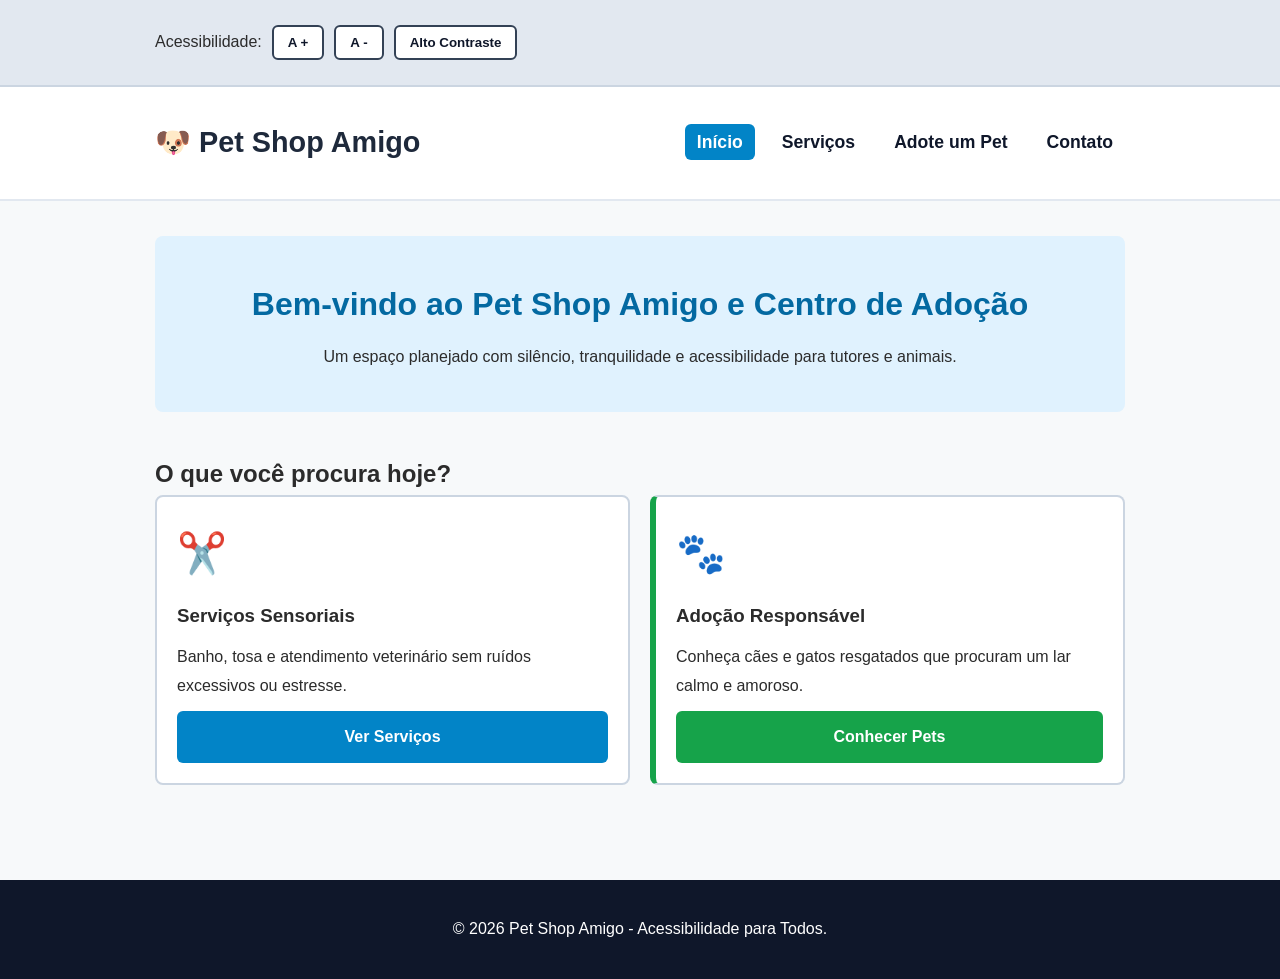
<file: index.html>
<!DOCTYPE html>
<html lang="pt-BR">
<head>
  <meta charset="UTF-8">
  <meta name="viewport" content="width=device-width, initial-scale=1.0">
  <title>Início - Pet Shop Amigo & Adoção</title>
  <link rel="stylesheet" href="style.css">
</head>
<body>

  <!-- BARRA DE ACESSIBILIDADE -->
  <aside class="barra-acessibilidade" role="region" aria-label="Ferramentas de Acessibilidade">
    <div class="container">
      <span id="label-acessibilidade">Acessibilidade:</span>
      <button id="btn-aumentar" aria-label="Aumentar texto">A +</button>
      <button id="btn-diminuir" aria-label="Diminuir texto">A -</button>
      <button id="btn-contraste" aria-label="Alto Contraste">Alto Contraste</button>
    </div>
  </aside>

  <!-- MENU NAVEGAÇÃO -->
  <header class="cabecalho">
    <div class="container">
      <h1>🐶 Pet Shop Amigo</h1>
      <nav aria-label="Navegação Principal">
        <ul>
          <li><a href="index.html" class="ativo">Início</a></li>
          <li><a href="servicos.html">Serviços</a></li>
          <li><a href="adocao.html">Adote um Pet</a></li>
          <li><a href="contato.html">Contato</a></li>
        </ul>
      </nav>
    </div>
  </header>

  <main class="container">
    <section class="hero">
      <h2>Bem-vindo ao Pet Shop Amigo e Centro de Adoção</h2>
      <p>Um espaço planejado com silêncio, tranquilidade e acessibilidade para tutores e animais.</p>
    </section>

    <section class="secao">
      <h2>O que você procura hoje?</h2>
      <div class="grid-cards">
        <article class="card">
          <span class="icone" aria-hidden="true">✂️</span>
          <h3>Serviços Sensoriais</h3>
          <p>Banho, tosa e atendimento veterinário sem ruídos excessivos ou estresse.</p>
          <a href="servicos.html" class="btn-acao">Ver Serviços</a>
        </article>

        <article class="card card-adocao">
          <span class="icone" aria-hidden="true">🐾</span>
          <h3>Adoção Responsável</h3>
          <p>Conheça cães e gatos resgatados que procuram um lar calmo e amoroso.</p>
          <a href="adocao.html" class="btn-acao btn-adotar">Conhecer Pets</a>
        </article>
      </div>
    </section>
  </main>

  <footer class="rodape">
    <div class="container">
      <p>&copy; 2026 Pet Shop Amigo - Acessibilidade para Todos.</p>
    </div>
  </footer>

  <!-- VLIBRAS E SCRIPTS -->
  <div vw class="enabled"><div vw-access-button class="active"></div><div vw-plugin-wrapper><div class="vw-plugin-top-wrapper"></div></div></div>
  <script src="https://vlibras.gov.br/app/vlibras-plugin.js"></script>
  <script>new window.VLibras.Widget('https://vlibras.gov.br/app');</script>
  <script>
    let tamanho = 100;
    document.getElementById('btn-aumentar').onclick = () => { if(tamanho < 150){ tamanho += 10; document.body.style.fontSize = tamanho + '%'; } };
    document.getElementById('btn-diminuir').onclick = () => { if(tamanho > 80){ tamanho -= 10; document.body.style.fontSize = tamanho + '%'; } };
    document.getElementById('btn-contraste').onclick = () => { document.body.classList.toggle('alto-contraste'); };
  </script>
</body>
</html
</file>
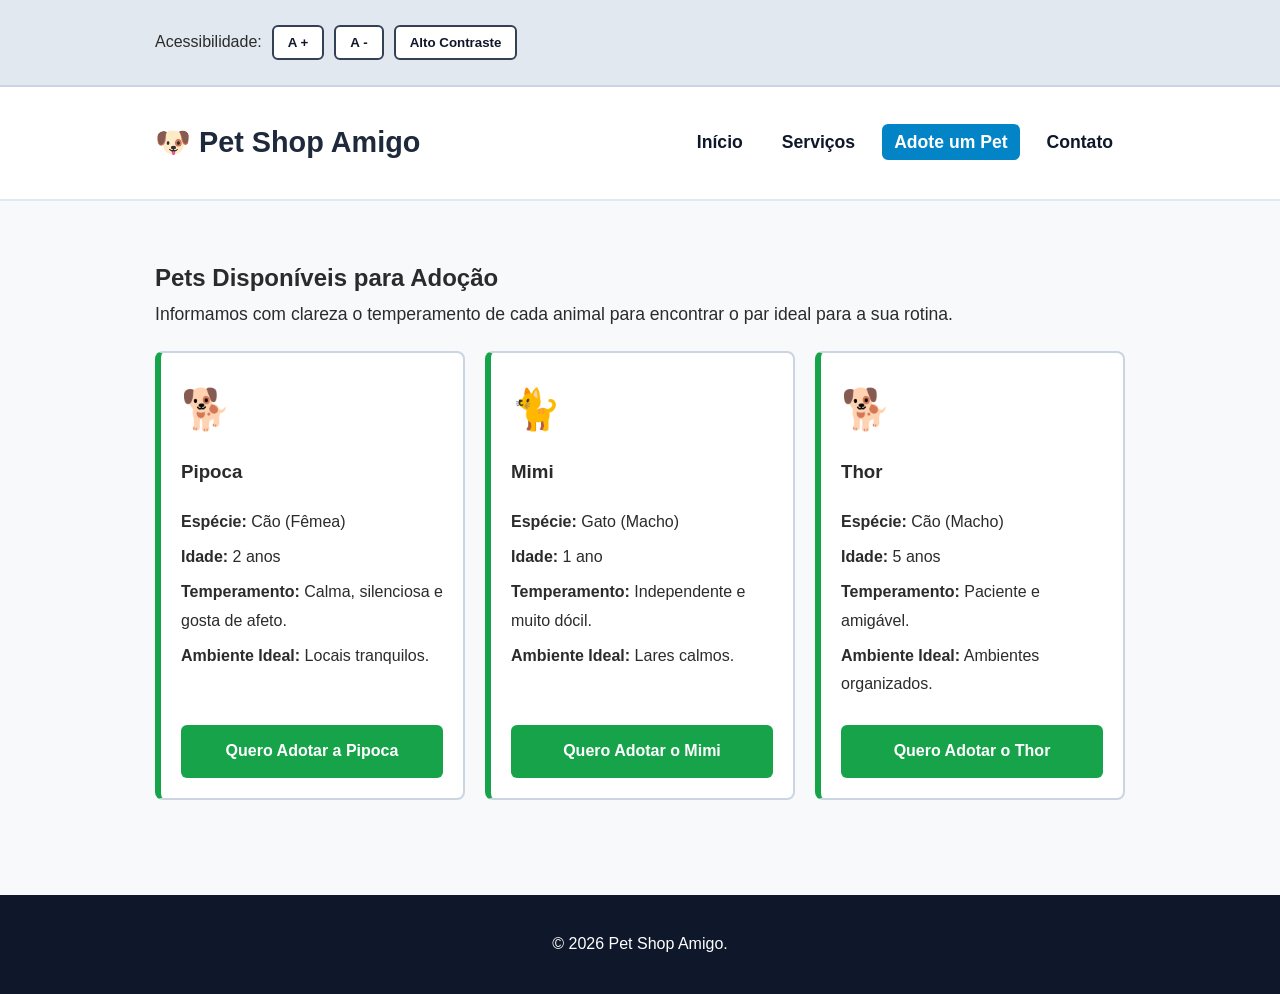
<file: adocao.html>
<!DOCTYPE html>
<html lang="pt-BR">
<head>
  <meta charset="UTF-8">
  <meta name="viewport" content="width=device-width, initial-scale=1.0">
  <title>Adoção - Pet Shop Amigo</title>
  <link rel="stylesheet" href="style.css">
</head>
<body>

  <aside class="barra-acessibilidade" role="region" aria-label="Ferramentas de Acessibilidade">
    <div class="container">
      <span>Acessibilidade:</span>
      <button id="btn-aumentar">A +</button>
      <button id="btn-diminuir">A -</button>
      <button id="btn-contraste">Alto Contraste</button>
    </div>
  </aside>

  <header class="cabecalho">
    <div class="container">
      <h1>🐶 Pet Shop Amigo</h1>
      <nav aria-label="Navegação Principal">
        <ul>
          <li><a href="index.html">Início</a></li>
          <li><a href="servicos.html">Serviços</a></li>
          <li><a href="adocao.html" class="ativo">Adote um Pet</a></li>
          <li><a href="contato.html">Contato</a></li>
        </ul>
      </nav>
    </div>
  </header>

  <main class="container">
    <section class="secao">
      <h2>Pets Disponíveis para Adoção</h2>
      <p class="subtitulo">Informamos com clareza o temperamento de cada animal para encontrar o par ideal para a sua rotina.</p>

      <div class="grid-cards">
        <article class="card card-adocao">
          <span class="icone" aria-hidden="true">🐕</span>
          <h3>Pipoca</h3>
          <ul class="detalhes-pet">
            <li><strong>Espécie:</strong> Cão (Fêmea)</li>
            <li><strong>Idade:</strong> 2 anos</li>
            <li><strong>Temperamento:</strong> Calma, silenciosa e gosta de afeto.</li>
            <li><strong>Ambiente Ideal:</strong> Locais tranquilos.</li>
          </ul>
          <a href="contato.html" class="btn-acao btn-adotar">Quero Adotar a Pipoca</a>
        </article>

        <article class="card card-adocao">
          <span class="icone" aria-hidden="true">🐈</span>
          <h3>Mimi</h3>
          <ul class="detalhes-pet">
            <li><strong>Espécie:</strong> Gato (Macho)</li>
            <li><strong>Idade:</strong> 1 ano</li>
            <li><strong>Temperamento:</strong> Independente e muito dócil.</li>
            <li><strong>Ambiente Ideal:</strong> Lares calmos.</li>
          </ul>
          <a href="contato.html" class="btn-acao btn-adotar">Quero Adotar o Mimi</a>
        </article>

        <article class="card card-adocao">
          <span class="icone" aria-hidden="true">🐕</span>
          <h3>Thor</h3>
          <ul class="detalhes-pet">
            <li><strong>Espécie:</strong> Cão (Macho)</li>
            <li><strong>Idade:</strong> 5 anos</li>
            <li><strong>Temperamento:</strong> Paciente e amigável.</li>
            <li><strong>Ambiente Ideal:</strong> Ambientes organizados.</li>
          </ul>
          <a href="contato.html" class="btn-acao btn-adotar">Quero Adotar o Thor</a>
        </article>
      </div>
    </section>
  </main>

  <footer class="rodape"><div class="container"><p>&copy; 2026 Pet Shop Amigo.</p></div></footer>

  <div vw class="enabled"><div vw-access-button class="active"></div><div vw-plugin-wrapper><div class="vw-plugin-top-wrapper"></div></div></div>
  <script src="https://vlibras.gov.br/app/vlibras-plugin.js"></script>
  <script>
    new window.VLibras.Widget('https://vlibras.gov.br/app');
    let tamanho = 100;
    document.getElementById('btn-aumentar').onclick = () => { if(tamanho < 150){ tamanho += 10; document.body.style.fontSize = tamanho + '%'; } };
    document.getElementById('btn-diminuir').onclick = () => { if(tamanho > 80){ tamanho -= 10; document.body.style.fontSize = tamanho + '%'; } };
    document.getElementById('btn-contraste').onclick = () => { document.body.classList.toggle('alto-contraste'); };
  </script>
</body>
</html>
</file>
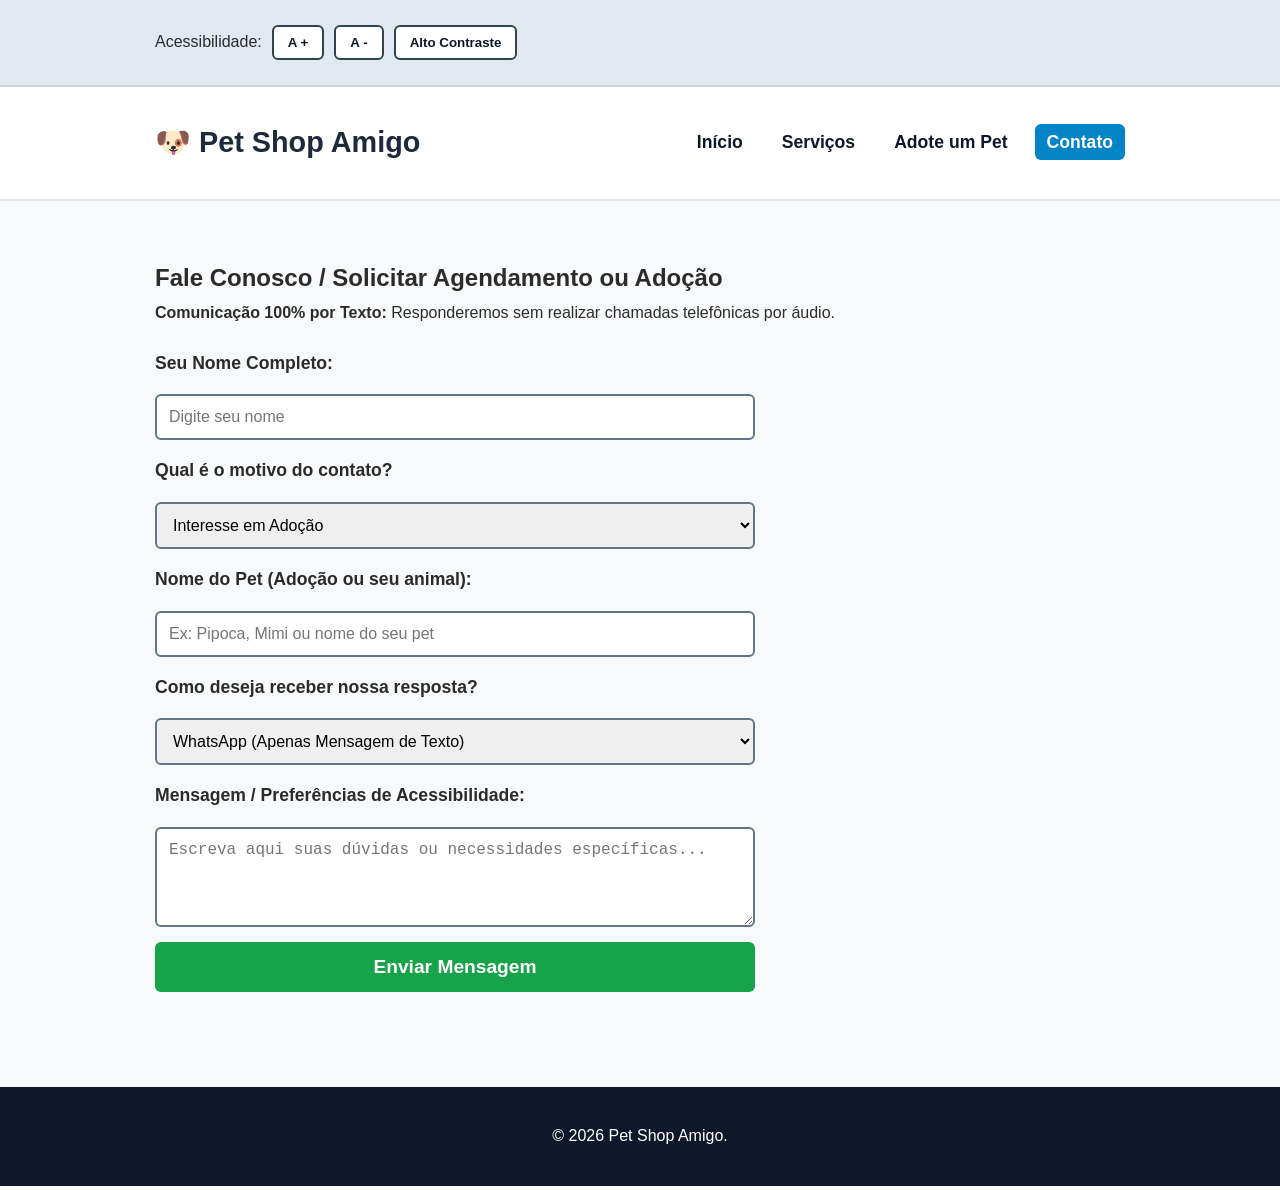
<file: contato.html>
<!DOCTYPE html>
<html lang="pt-BR">
<head>
  <meta charset="UTF-8">
  <meta name="viewport" content="width=device-width, initial-scale=1.0">
  <title>Contato - Pet Shop Amigo</title>
  <link rel="stylesheet" href="style.css">
</head>
<body>

  <aside class="barra-acessibilidade" role="region" aria-label="Ferramentas de Acessibilidade">
    <div class="container">
      <span>Acessibilidade:</span>
      <button id="btn-aumentar">A +</button>
      <button id="btn-diminuir">A -</button>
      <button id="btn-contraste">Alto Contraste</button>
    </div>
  </aside>

  <header class="cabecalho">
    <div class="container">
      <h1>🐶 Pet Shop Amigo</h1>
      <nav aria-label="Navegação Principal">
        <ul>
          <li><a href="index.html">Início</a></li>
          <li><a href="servicos.html">Serviços</a></li>
          <li><a href="adocao.html">Adote um Pet</a></li>
          <li><a href="contato.html" class="ativo">Contato</a></li>
        </ul>
      </nav>
    </div>
  </header>

  <main class="container">
    <section class="secao">
      <h2>Fale Conosco / Solicitar Agendamento ou Adoção</h2>
      <p><strong>Comunicação 100% por Texto:</strong> Responderemos sem realizar chamadas telefônicas por áudio.</p>

      <form class="formulario" onsubmit="alert('Sua mensagem foi enviada! Responderemos por mensagem escrita.'); return false;">
        <label for="nome">Seu Nome Completo:</label>
        <input type="text" id="nome" name="nome" required placeholder="Digite seu nome">

        <label for="assunto">Qual é o motivo do contato?</label>
        <select id="assunto" name="assunto">
          <option value="adocao">Interesse em Adoção</option>
          <option value="servico">Agendar Serviço de Pet Shop</option>
          <option value="duvidas">Dúvidas Gerais</option>
        </select>

        <label for="pet">Nome do Pet (Adoção ou seu animal):</label>
        <input type="text" id="pet" name="pet" placeholder="Ex: Pipoca, Mimi ou nome do seu pet">

        <label for="preferencia">Como deseja receber nossa resposta?</label>
        <select id="preferencia" name="preferencia">
          <option value="whatsapp">WhatsApp (Apenas Mensagem de Texto)</option>
          <option value="email">E-mail</option>
          <option value="sms">SMS</option>
        </select>

        <label for="mensagem">Mensagem / Preferências de Acessibilidade:</label>
        <textarea id="mensagem" name="mensagem" rows="4" placeholder="Escreva aqui suas dúvidas ou necessidades específicas..."></textarea>

        <button type="submit" class="btn-enviar">Enviar Mensagem</button>
      </form>
    </section>
  </main>

  <footer class="rodape"><div class="container"><p>&copy; 2026 Pet Shop Amigo.</p></div></footer>

  <div vw class="enabled"><div vw-access-button class="active"></div><div vw-plugin-wrapper><div class="vw-plugin-top-wrapper"></div></div></div>
  <script src="https://vlibras.gov.br/app/vlibras-plugin.js"></script>
  <script>
    new window.VLibras.Widget('https://vlibras.gov.br/app');
    let tamanho = 100;
    document.getElementById('btn-aumentar').onclick = () => { if(tamanho < 150){ tamanho += 10; document.body.style.fontSize = tamanho + '%'; } };
    document.getElementById('btn-diminuir').onclick = () => { if(tamanho > 80){ tamanho -= 10; document.body.style.fontSize = tamanho + '%'; } };
    document.getElementById('btn-contraste').onclick = () => { document.body.classList.toggle('alto-contraste'); };
  </script>
</body>
</html>
</file>
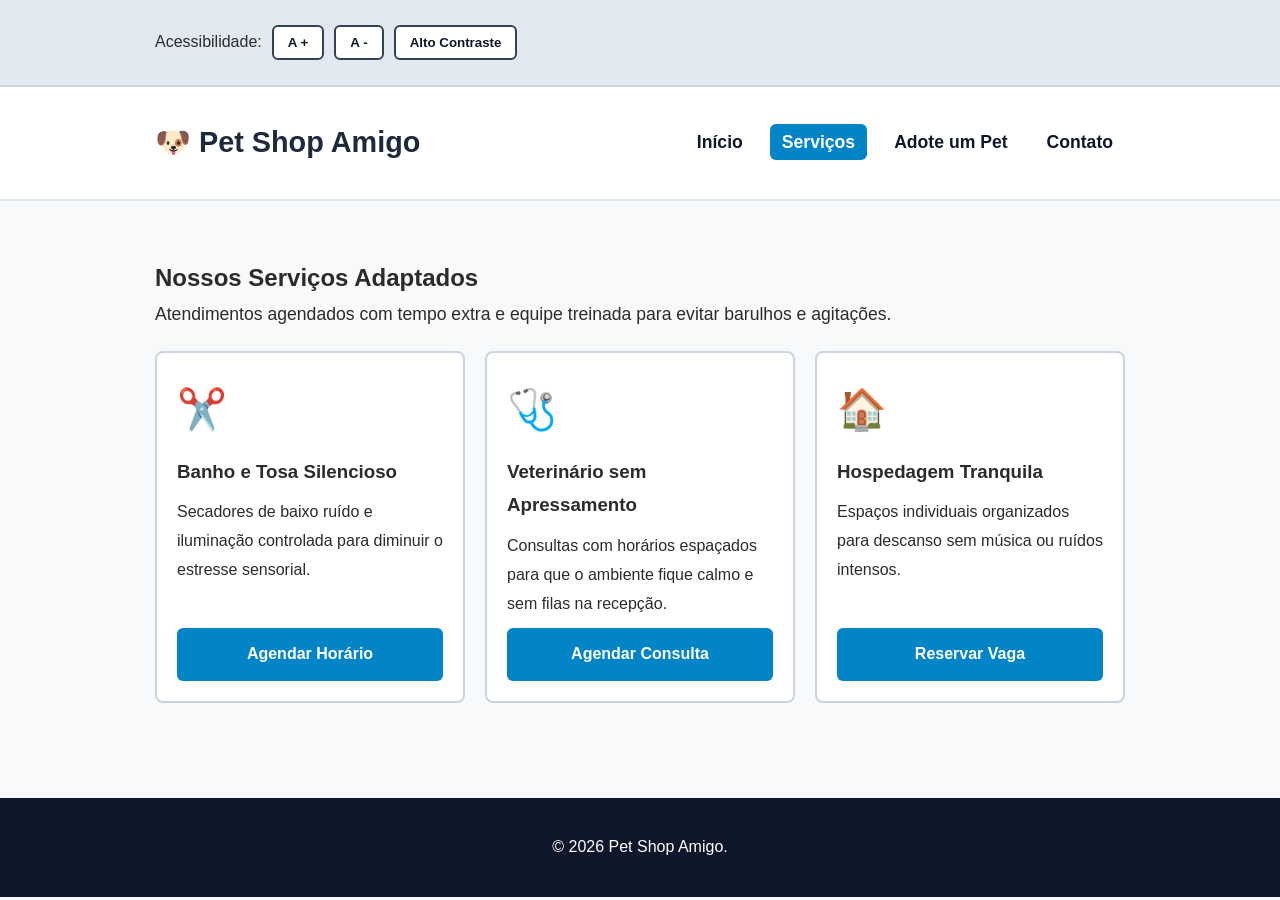
<file: servicos.html>
<!DOCTYPE html>
<html lang="pt-BR">
<head>
  <meta charset="UTF-8">
  <meta name="viewport" content="width=device-width, initial-scale=1.0">
  <title>Serviços - Pet Shop Amigo</title>
  <link rel="stylesheet" href="style.css">
</head>
<body>

  <aside class="barra-acessibilidade" role="region" aria-label="Ferramentas de Acessibilidade">
    <div class="container">
      <span>Acessibilidade:</span>
      <button id="btn-aumentar">A +</button>
      <button id="btn-diminuir">A -</button>
      <button id="btn-contraste">Alto Contraste</button>
    </div>
  </aside>

  <header class="cabecalho">
    <div class="container">
      <h1>🐶 Pet Shop Amigo</h1>
      <nav aria-label="Navegação Principal">
        <ul>
          <li><a href="index.html">Início</a></li>
          <li><a href="servicos.html" class="ativo">Serviços</a></li>
          <li><a href="adocao.html">Adote um Pet</a></li>
          <li><a href="contato.html">Contato</a></li>
        </ul>
      </nav>
    </div>
  </header>

  <main class="container">
    <section class="secao">
      <h2>Nossos Serviços Adaptados</h2>
      <p class="subtitulo">Atendimentos agendados com tempo extra e equipe treinada para evitar barulhos e agitações.</p>

      <div class="grid-cards">
        <article class="card">
          <span class="icone" aria-hidden="true">✂️</span>
          <h3>Banho e Tosa Silencioso</h3>
          <p>Secadores de baixo ruído e iluminação controlada para diminuir o estresse sensorial.</p>
          <a href="contato.html" class="btn-acao">Agendar Horário</a>
        </article>

        <article class="card">
          <span class="icone" aria-hidden="true">🩺</span>
          <h3>Veterinário sem Apressamento</h3>
          <p>Consultas com horários espaçados para que o ambiente fique calmo e sem filas na recepção.</p>
          <a href="contato.html" class="btn-acao">Agendar Consulta</a>
        </article>

        <article class="card">
          <span class="icone" aria-hidden="true">🏠</span>
          <h3>Hospedagem Tranquila</h3>
          <p>Espaços individuais organizados para descanso sem música ou ruídos intensos.</p>
          <a href="contato.html" class="btn-acao">Reservar Vaga</a>
        </article>
      </div>
    </section>
  </main>

  <footer class="rodape"><div class="container"><p>&copy; 2026 Pet Shop Amigo.</p></div></footer>
  
  <div vw class="enabled"><div vw-access-button class="active"></div><div vw-plugin-wrapper><div class="vw-plugin-top-wrapper"></div></div></div>
  <script src="https://vlibras.gov.br/app/vlibras-plugin.js"></script>
  <script>
    new window.VLibras.Widget('https://vlibras.gov.br/app');
    let tamanho = 100;
    document.getElementById('btn-aumentar').onclick = () => { if(tamanho < 150){ tamanho += 10; document.body.style.fontSize = tamanho + '%'; } };
    document.getElementById('btn-diminuir').onclick = () => { if(tamanho > 80){ tamanho -= 10; document.body.style.fontSize = tamanho + '%'; } };
    document.getElementById('btn-contraste').onclick = () => { document.body.classList.toggle('alto-contraste'); };
  </script>
</body>
</html>
</file>
<file: style.css>
/* RESET E TIPOGRAFIA ACESSÍVEL */
* {
    box-sizing: border-box;
    margin: 0;
    padding: 0;
  }
  
  body {
    font-family: Arial, Helvetica, sans-serif;
    line-height: 1.8;
    color: #2b2b2b;
    background-color: #f7f9fa;
    transition: background-color 0.3s, color 0.3s;
  }
  
  .container {
    width: 90%;
    max-width: 1000px;
    margin: 0 auto;
    padding: 15px;
  }
  
  /* BARRA FIXA DE ACESSIBILIDADE */
  .barra-acessibilidade {
    background-color: #e2e8f0;
    border-bottom: 2px solid #cbd5e1;
    padding: 10px 0;
    position: sticky;
    top: 0;
    z-index: 100;
  }
  
  .barra-acessibilidade .container {
    display: flex;
    align-items: center;
    gap: 10px;
    flex-wrap: wrap;
  }
  
  .barra-acessibilidade button {
    padding: 8px 14px;
    font-weight: bold;
    border: 2px solid #334155;
    background-color: #ffffff;
    color: #0f172a;
    border-radius: 6px;
    cursor: pointer;
  }
  
  .barra-acessibilidade button:focus,
  .barra-acessibilidade button:hover {
    outline: 3px solid #2563eb;
    background-color: #2563eb;
    color: #ffffff;
  }
  
  /* CABEÇALHO E MENU MULTI-TELAS */
  .cabecalho {
    background-color: #ffffff;
    border-bottom: 2px solid #e2e8f0;
    padding: 15px 0;
  }
  
  .cabecalho .container {
    display: flex;
    justify-content: space-between;
    align-items: center;
    flex-wrap: wrap;
  }
  
  .cabecalho h1 {
    font-size: 1.8rem;
    color: #1e293b;
  }
  
  nav ul {
    display: flex;
    list-style: none;
    gap: 15px;
  }
  
  nav a {
    text-decoration: none;
    color: #0f172a;
    font-weight: bold;
    font-size: 1.1rem;
    padding: 8px 12px;
    border-radius: 6px;
  }
  
  nav a.ativo {
    background-color: #0284c7;
    color: #ffffff;
  }
  
  nav a:focus,
  nav a:hover {
    outline: 3px solid #2563eb;
    background-color: #eff6ff;
    color: #0f172a;
  }
  
  /* BANNER DE BOAS-VINDAS */
  .hero {
    background-color: #e0f2fe;
    padding: 40px 20px;
    text-align: center;
    border-radius: 8px;
    margin-top: 20px;
  }
  
  .hero h2 {
    font-size: 2rem;
    color: #0369a1;
    margin-bottom: 10px;
  }
  
  /* SEÇÕES E CARDS */
  .secao {
    padding: 40px 0;
  }
  
  .subtitulo {
    margin-bottom: 20px;
    font-size: 1.1rem;
  }
  
  .bg-suave {
    background-color: #f1f5f9;
    border-radius: 8px;
  }
  
  .grid-cards {
    display: grid;
    grid-template-columns: repeat(auto-fit, minmax(280px, 1fr));
    gap: 20px;
  }
  
  .card {
    background-color: #ffffff;
    border: 2px solid #cbd5e1;
    border-radius: 8px;
    padding: 20px;
    display: flex;
    flex-direction: column;
    gap: 10px;
  }
  
  .card .icone {
    font-size: 2.5rem;
  }
  
  .card-adocao {
    border-left: 6px solid #16a34a;
  }
  
  .detalhes-pet {
    list-style: none;
    margin: 10px 0;
  }
  
  .detalhes-pet li {
    margin-bottom: 6px;
  }
  
  /* BOTÕES DE AÇÃO */
  .btn-acao {
    display: inline-block;
    margin-top: auto;
    padding: 12px;
    background-color: #0284c7;
    color: #ffffff;
    text-align: center;
    text-decoration: none;
    font-weight: bold;
    border-radius: 6px;
  }
  
  .btn-adotar {
    background-color: #16a34a;
  }
  
  .btn-acao:focus,
  .btn-acao:hover {
    outline: 3px solid #000;
    background-color: #0369a1;
  }
  
  .btn-adotar:focus,
  .btn-adotar:hover {
    outline: 3px solid #000;
    background-color: #15803d;
  }
  
  /* FORMULÁRIO ACESSÍVEL */
  .formulario {
    display: flex;
    flex-direction: column;
    gap: 15px;
    max-width: 600px;
    margin-top: 20px;
  }
  
  .formulario label {
    font-weight: bold;
    font-size: 1.1rem;
  }
  
  .formulario input,
  .formulario select,
  .formulario textarea {
    width: 100%;
    padding: 12px;
    border: 2px solid #64748b;
    border-radius: 6px;
    font-size: 1rem;
  }
  
  .formulario input:focus,
  .formulario select:focus,
  .formulario textarea:focus {
    outline: 3px solid #2563eb;
    border-color: #2563eb;
  }
  
  .btn-enviar {
    padding: 14px;
    background-color: #16a34a;
    color: #ffffff;
    font-size: 1.2rem;
    font-weight: bold;
    border: none;
    border-radius: 6px;
    cursor: pointer;
  }
  
  .btn-enviar:focus,
  .btn-enviar:hover {
    outline: 3px solid #000;
    background-color: #15803d;
  }
  
  /* RODAPÉ */
  .rodape {
    background-color: #0f172a;
    color: #ffffff;
    text-align: center;
    padding: 20px 0;
    margin-top: 40px;
  }
  
  /* MODO ALTO CONTRASTE (Baixa Visão) */
  body.alto-contraste {
    background-color: #000000 !important;
    color: #ffff00 !important;
  }
  
  body.alto-contraste .barra-acessibilidade,
  body.alto-contraste .cabecalho,
  body.alto-contraste .hero,
  body.alto-contraste .card,
  body.alto-contraste .bg-suave,
  body.alto-contraste .rodape {
    background-color: #121212 !important;
    color: #ffffff !important;
    border-color: #ffff00 !important;
  }
  
  body.alto-contraste a,
  body.alto-contraste h1,
  body.alto-contraste h2,
  body.alto-contraste h3,
  body.alto-contraste label {
    color: #ffff00 !important;
  }
  
  body.alto-contraste nav a.ativo {
    background-color: #ffff00 !important;
    color: #000000 !important;
  }
  
  body.alto-contraste button,
  body.alto-contraste .btn-acao,
  body.alto-contraste .btn-enviar {
    background-color: #ffff00 !important;
    color: #000000 !important;
    font-weight: bold;
    border: 2px solid #ffffff !important;
  }
  
  body.alto-contraste input,
  body.alto-contraste select,
  body.alto-contraste textarea {
    background-color: #000000 !important;
    color: #ffffff !important;
    border: 2px solid #ffff00 !important;
  }
</file>
